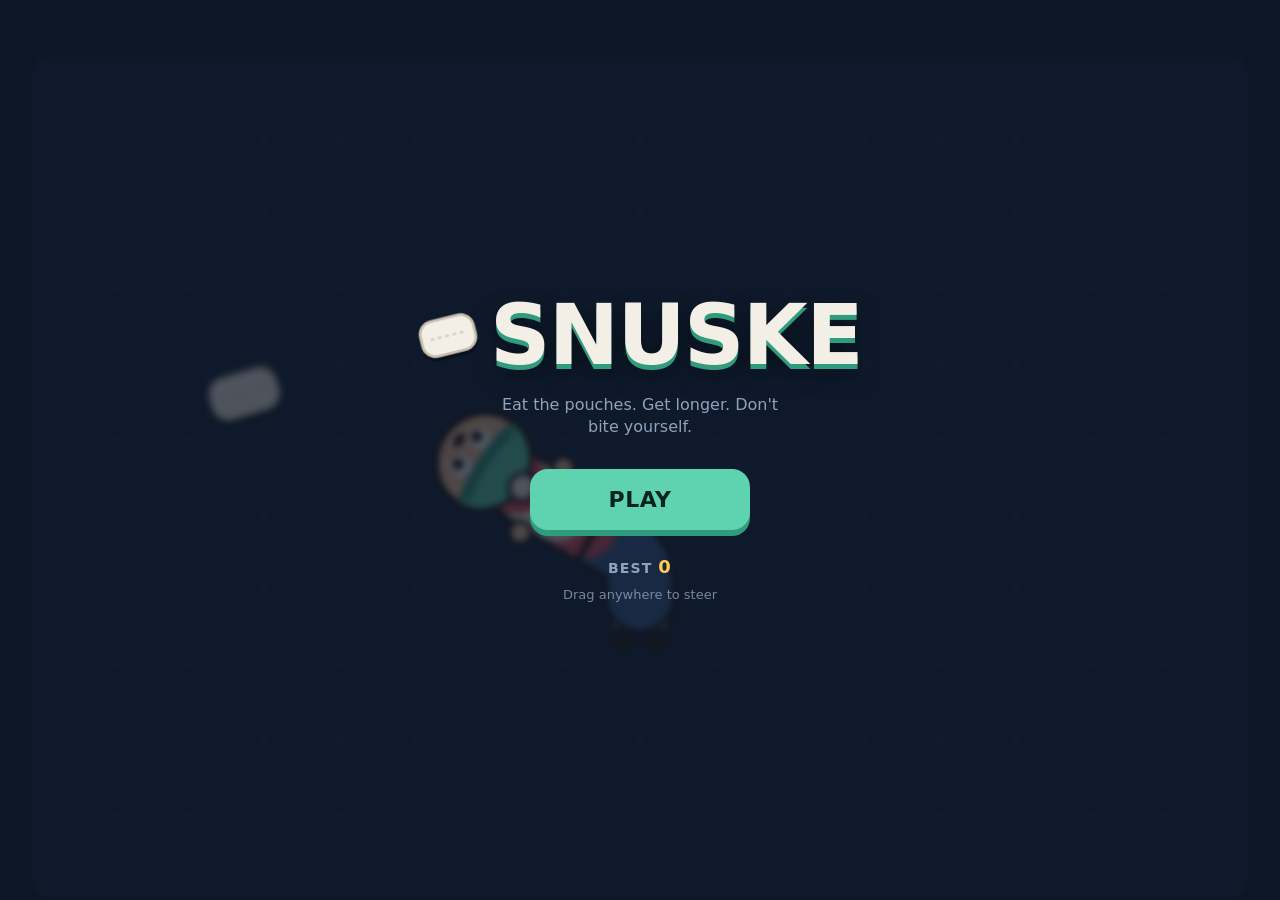
<file: index.html>
<!doctype html>
<html lang="en">
<head>
<meta charset="utf-8">
<meta name="viewport" content="width=device-width, initial-scale=1, maximum-scale=1, user-scalable=no, viewport-fit=cover">
<title>Snuske</title>
<meta name="description" content="Snuske: eat the pouches, grow longer, don't bite yourself.">
<meta name="theme-color" content="#0d1726">
<meta name="apple-mobile-web-app-capable" content="yes">
<meta name="mobile-web-app-capable" content="yes">
<meta name="apple-mobile-web-app-status-bar-style" content="black-translucent">
<meta name="apple-mobile-web-app-title" content="Snuske">
<meta property="og:title" content="Snuske">
<meta property="og:description" content="Eat the pouches. Get longer. Don't bite yourself.">
<meta property="og:image" content="icon-512.png">
<link rel="icon" href="icon.svg" type="image/svg+xml">
<link rel="apple-touch-icon" href="apple-touch-icon.png">
<link rel="manifest" href="manifest.webmanifest">
<style>
  :root {
    --bg: #0d1726;
    --panel: #15253b;
    --ink: #f4efe6;
    --muted: #8fa3bd;
    --mint: #5fd3b0;
    --mint-dark: #2f9c7e;
    --red: #e04f5f;
    --gold: #ffcc4d;
  }
  * { box-sizing: border-box; -webkit-tap-highlight-color: transparent; }
  html, body {
    margin: 0; height: 100%; overflow: hidden;
    background: var(--bg); color: var(--ink);
    font-family: ui-rounded, "SF Pro Rounded", system-ui, -apple-system, "Segoe UI", Roboto, sans-serif;
    touch-action: none; overscroll-behavior: none;
    -webkit-user-select: none; user-select: none; -webkit-touch-callout: none;
  }
  canvas { position: fixed; inset: 0; display: block; }
  #safe { position: fixed; visibility: hidden; pointer-events: none;
    padding: env(safe-area-inset-top) env(safe-area-inset-right) env(safe-area-inset-bottom) env(safe-area-inset-left); }

  /* HUD */
  #hud {
    position: fixed; left: 0; right: 0; top: 0;
    padding: calc(env(safe-area-inset-top) + 10px) 14px 0;
    display: flex; align-items: center; gap: 10px; pointer-events: none;
  }
  .stat { display: flex; flex-direction: column; line-height: 1; }
  .stat small { font-size: 10px; letter-spacing: .14em; color: var(--muted); font-weight: 700; }
  .stat b { font-size: 26px; font-weight: 900; font-variant-numeric: tabular-nums; margin-top: 3px; }
  .stat.right { text-align: right; }
  .stat { min-width: 64px; }
  .hud-mid { margin: 0 auto; display: flex; gap: 10px; }
  .hud-btn {
    pointer-events: auto; width: 40px; height: 40px; border-radius: 12px; border: 0;
    background: var(--panel); color: var(--ink); display: grid; place-items: center; cursor: pointer;
  }
  .hud-btn svg { width: 20px; height: 20px; }
  .hidden { display: none !important; }

  /* Screens */
  .screen {
    position: fixed; inset: 0; display: flex; flex-direction: column; align-items: center; justify-content: center;
    padding: calc(env(safe-area-inset-top) + 24px) 24px calc(env(safe-area-inset-bottom) + 24px);
    text-align: center; background: rgba(13, 23, 38, .72);
    -webkit-backdrop-filter: blur(3px); backdrop-filter: blur(3px);
    animation: fade .25s ease-out;
  }
  @keyframes fade { from { opacity: 0; } to { opacity: 1; } }
  .logo { display: flex; align-items: center; gap: 12px; margin-bottom: 6px; }
  .logo h1 {
    margin: 0; font-size: clamp(52px, 17vw, 84px); font-weight: 900; letter-spacing: -.02em; line-height: .9;
    color: var(--ink); text-shadow: 0 5px 0 var(--mint-dark), 0 10px 24px rgba(0,0,0,.45);
  }
  .logo svg { width: clamp(40px, 12vw, 60px); height: auto; transform: rotate(-14deg); filter: drop-shadow(0 4px 0 rgba(0,0,0,.3)); }
  .tag { color: var(--muted); font-size: 16px; margin: 14px 0 30px; max-width: 300px; line-height: 1.4; }
  .btn {
    border: 0; border-radius: 18px; padding: 18px 44px; min-width: 220px; cursor: pointer;
    font: inherit; font-size: 22px; font-weight: 900; letter-spacing: .02em;
    background: var(--mint); color: #08241c; box-shadow: 0 6px 0 var(--mint-dark);
    transition: transform .08s;
  }
  .btn:active { transform: translateY(4px); box-shadow: 0 2px 0 var(--mint-dark); }
  .btn.ghost { background: var(--panel); color: var(--ink); box-shadow: 0 6px 0 #0a1320; font-size: 17px; padding: 14px 30px; margin-top: 16px; }
  .btn.ghost:active { box-shadow: 0 2px 0 #0a1320; }
  .best-line { margin-top: 26px; color: var(--muted); font-size: 14px; font-weight: 700; letter-spacing: .08em; }
  .best-line b { color: var(--gold); font-size: 18px; }
  .help { margin-top: 10px; color: var(--muted); font-size: 13px; opacity: .8; }

  .over-title { font-size: 40px; font-weight: 900; margin: 0; }
  .over-sub { color: var(--muted); margin: 8px 0 22px; font-size: 16px; }
  .big-score { font-size: 88px; font-weight: 900; line-height: 1; font-variant-numeric: tabular-nums; }
  .big-label { font-size: 12px; letter-spacing: .2em; color: var(--muted); font-weight: 800; margin-bottom: 24px; }
  .badge {
    display: inline-block; background: var(--gold); color: #3a2900; font-weight: 900; font-size: 13px;
    letter-spacing: .12em; padding: 6px 12px; border-radius: 999px; margin-bottom: 14px;
    animation: pop .5s cubic-bezier(.2,1.6,.4,1);
  }
  @keyframes pop { from { transform: scale(.3); } to { transform: scale(1); } }
  #toast {
    position: fixed; left: 50%; bottom: calc(env(safe-area-inset-bottom) + 30px); transform: translateX(-50%);
    background: var(--ink); color: var(--bg); padding: 10px 16px; border-radius: 12px; font-weight: 800; font-size: 14px;
    transition: opacity .3s; opacity: 0; pointer-events: none;
  }
  #toast.show { opacity: 1; }
</style>
</head>
<body>
<canvas id="game"></canvas>
<div id="safe"></div>

<div id="hud" class="hidden">
  <div class="stat"><small>SCORE</small><b id="score">0</b></div>
  <div class="hud-mid">
  <button class="hud-btn" id="muteBtn" aria-label="Toggle sound"></button>
  <button class="hud-btn" id="pauseBtn" aria-label="Pause">
    <svg viewBox="0 0 24 24" fill="currentColor"><rect x="6" y="5" width="4" height="14" rx="1.5"/><rect x="14" y="5" width="4" height="14" rx="1.5"/></svg>
  </button>
  </div>
  <div class="stat right"><small>BEST</small><b id="best">0</b></div>
</div>

<section id="menu" class="screen">
  <div class="logo">
    <svg viewBox="0 0 64 44" aria-hidden="true"><rect x="3" y="3" width="58" height="38" rx="14" fill="#f4efe6" stroke="#c9bfae" stroke-width="3"/><path d="M14 22h36" stroke="#ddd3c2" stroke-width="3" stroke-linecap="round" stroke-dasharray="2 6"/></svg>
    <h1>SNUSKE</h1>
  </div>
  <p class="tag">Eat the pouches. Get longer. Don't bite yourself.</p>
  <button class="btn" id="playBtn">PLAY</button>
  <div class="best-line">BEST <b id="menuBest">0</b></div>
  <div class="help">Drag anywhere to steer</div>
</section>

<section id="paused" class="screen hidden">
  <h2 class="over-title">Paused</h2>
  <p class="over-sub">Take a breather.</p>
  <button class="btn" id="resumeBtn">RESUME</button>
  <button class="btn ghost" id="quitBtn">MENU</button>
</section>

<section id="over" class="screen hidden">
  <h2 class="over-title" id="overTitle">Ouch!</h2>
  <p class="over-sub" id="overSub">You bit yourself.</p>
  <div id="newBest" class="badge hidden">NEW BEST</div>
  <div class="big-score" id="finalScore">0</div>
  <div class="big-label">POUCHES</div>
  <button class="btn" id="againBtn">PLAY AGAIN</button>
  <button class="btn ghost" id="shareBtn">SHARE SCORE</button>
  <div class="best-line">BEST <b id="finalBest">0</b></div>
</section>

<div id="toast"></div>

<script src="game.js"></script>
</body>
</html>
</file>
